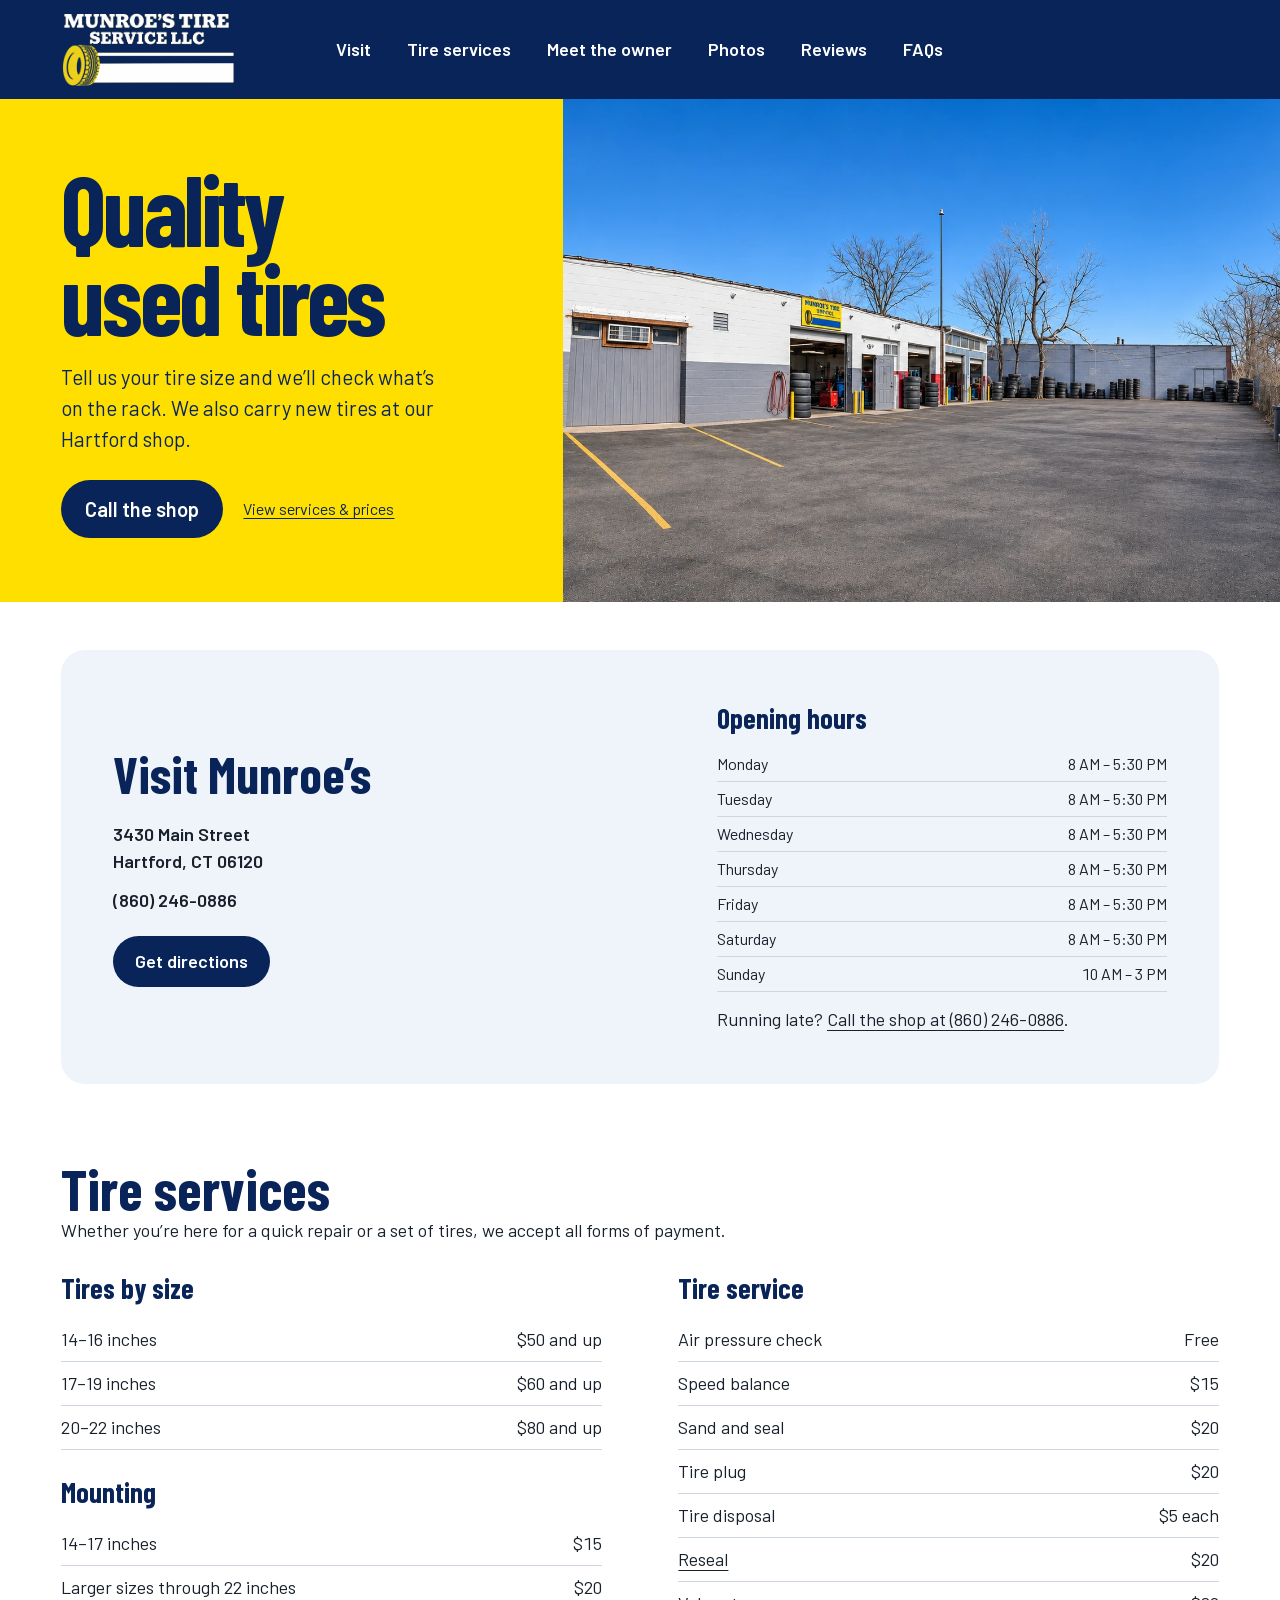
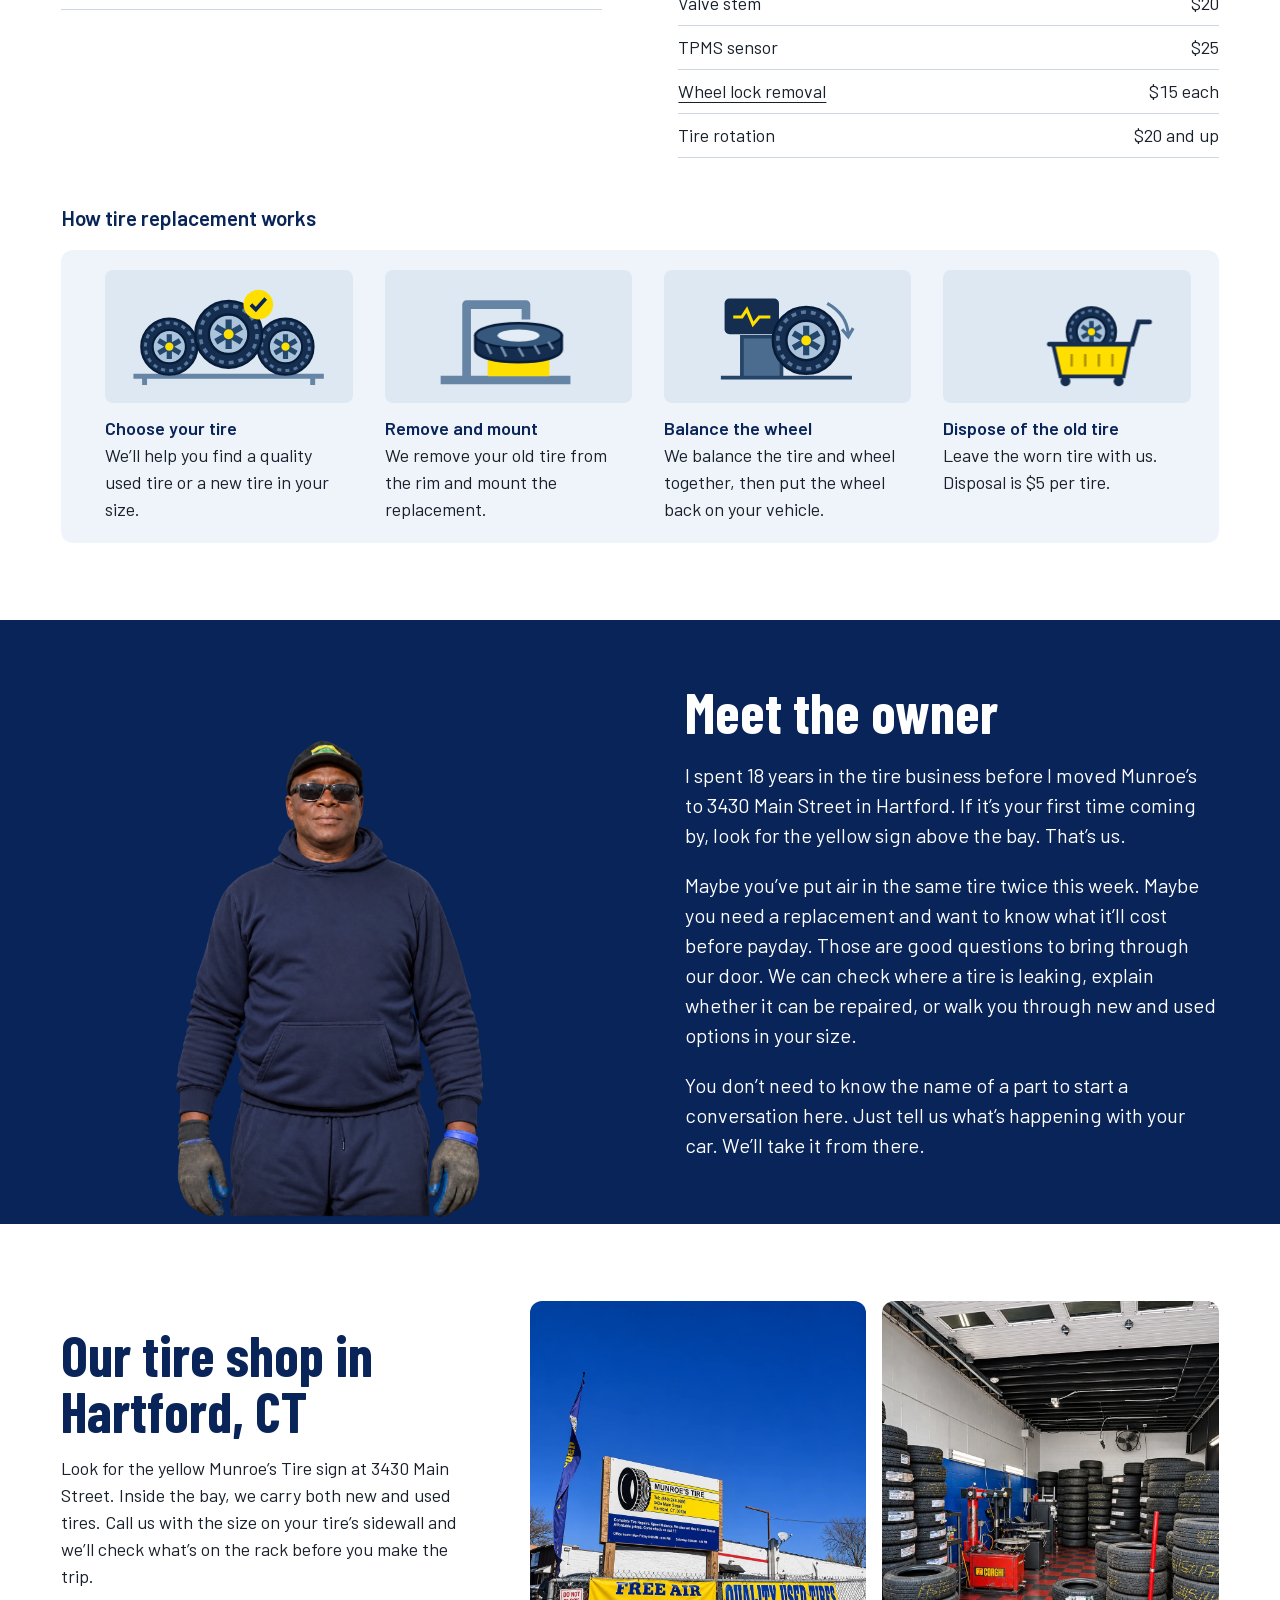
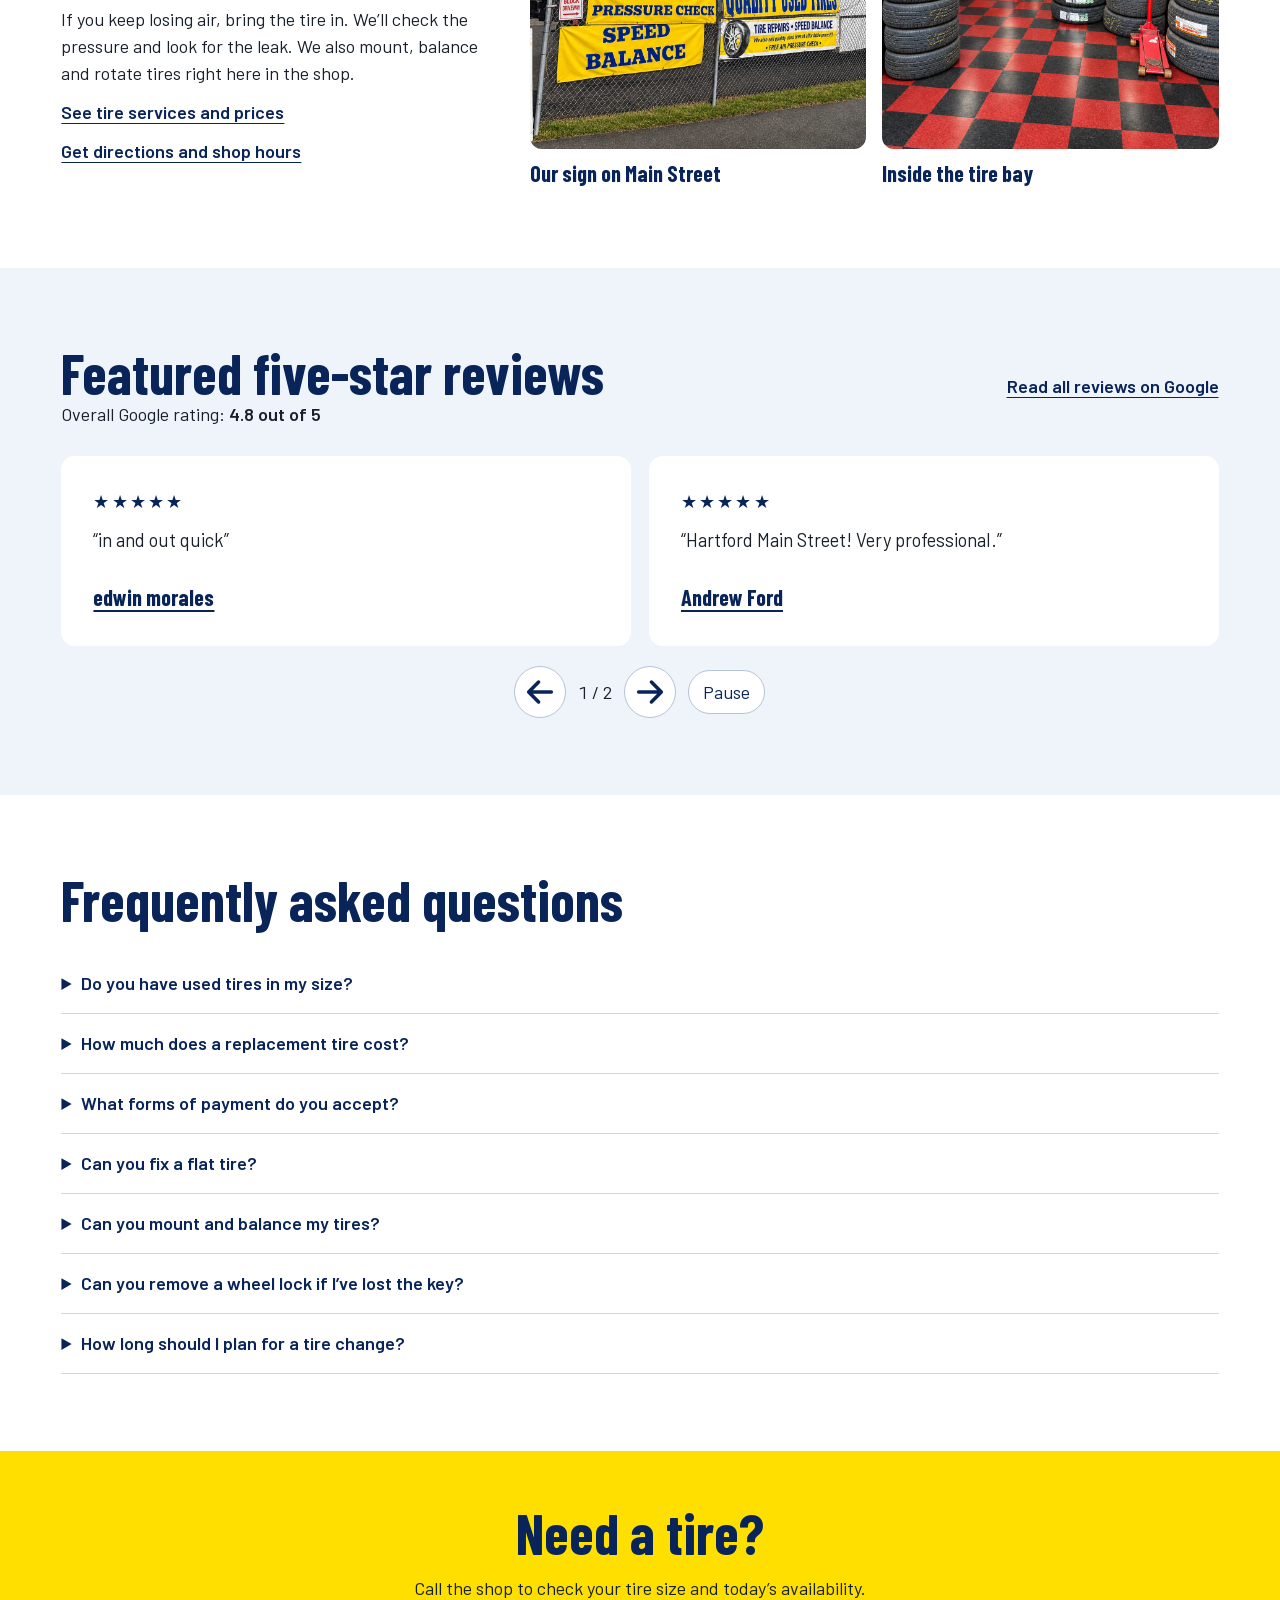
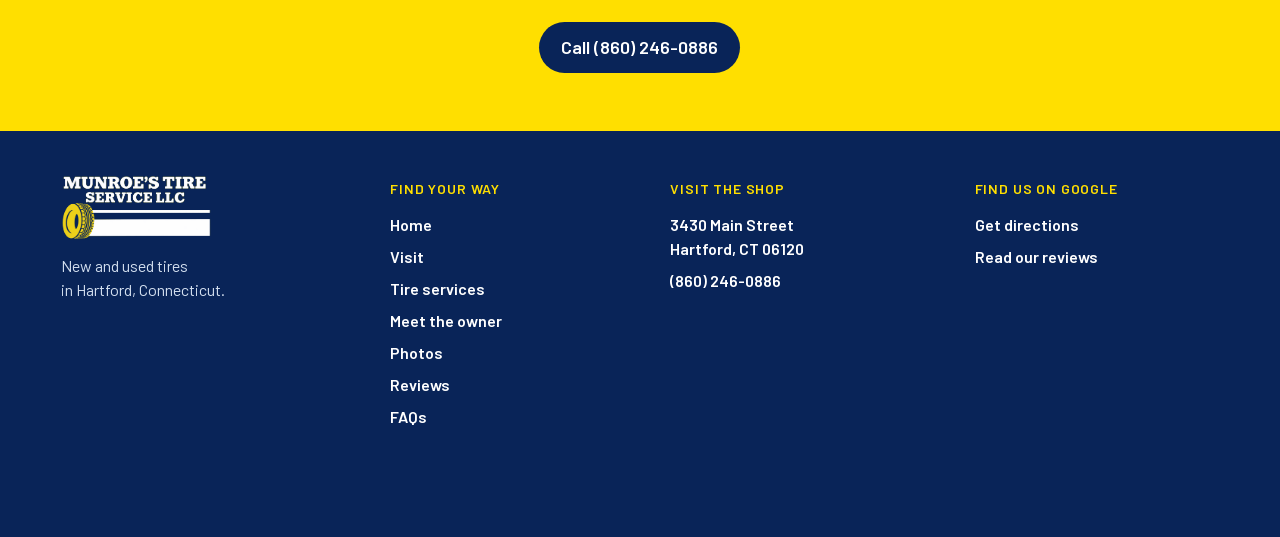
<file: index.html>
<!doctype html>
<html lang="en">
<head>
  <meta charset="utf-8">
  <meta name="viewport" content="width=device-width, initial-scale=1">
  <meta name="theme-color" content="#ffdf00">
  <title>New &amp; Used Tires in Hartford, CT | Munroe’s Tire Service</title>
  <meta name="description" content="New and used tires, tire repairs, mounting and balancing at 3430 Main Street in Hartford. Find Munroe’s shop hours, phone number and service prices.">
  <link rel="canonical" href="https://munroestireservices.com/">
  <link rel="icon" type="image/png" sizes="64x64" href="assets/tire-favicon.png">
  <script src="navigation.js" defer></script>
  <script src="scroll-effects.js?v=da0b850ee3" defer></script>
  <link rel="stylesheet" href="styles.css?v=41fe0f32e1">
  <script src="app.js?v=a1a272b4f3" defer></script>
</head><body id="top"><a class="skip" href="#main">Skip to content</a>
<header class="site-header">
  <div class="wrap bar">
    <a class="logo" href="#top" aria-label="Munroe’s Tire Service home">
      <svg viewBox="30 32 428 184" aria-hidden="true" focusable="false">
        <defs>
          <filter id="header-ink" color-interpolation-filters="sRGB">
            <feColorMatrix type="matrix" values="0 0 0 0 1   0 0 .3 0 .86   0 0 2 0 0   -1.1 0 0 0 1"/>
            <feComposite in2="SourceGraphic" operator="in"/>
          </filter>
        </defs>
        <image href="assets/munroes-logo-original.png" width="480" height="240" filter="url(#header-ink)"/>
      </svg>
    </a>
    <button class="menu-toggle" type="button" aria-label="Main menu" aria-controls="main-nav" aria-expanded="false" hidden>
      <svg viewBox="0 0 24 24" aria-hidden="true"><path d="M2 5h20M2 12h20M2 19h20"/></svg>
    </button>
    <nav id="main-nav" aria-label="Main navigation">
        <a href="#visit">Visit</a>
        <a href="#services">Tire services</a>
        <a href="#owner">Meet the owner</a>
        <a href="#photos">Photos</a>
        <a href="#reviews">Reviews</a>
        <a href="#faq">FAQs</a>
    </nav>
  </div>
</header>
<main id="main">
<section class="hero"><div class="hero-copy"><h1>Quality <br>used tires</h1><p>Tell us your tire size and we’ll check what’s on the rack. We also carry new tires at our Hartford shop.</p><div class="hero-actions">
  <a class="button" href="tel:+18602460886" aria-label="Call the shop at (860) 246-0886">Call the shop</a>
  <a class="hero-services" href="#services">View services &amp; prices</a>
</div></div><img class="building" fetchpriority="high" src="assets/photos/storefront.webp?v=3e00924c19" alt="Open service bays at Munroe’s Tire Service, 3430 Main Street in Hartford, Connecticut"></section>
<section class="wrap visit" id="visit"><div><h2>Visit Munroe’s</h2><address><a href="https://www.google.com/maps/dir/?api=1&amp;destination=3430+Main+Street+Hartford+CT+06120">3430 Main Street<br>Hartford, CT 06120</a><a href="tel:+18602460886">(860) 246-0886</a></address><a class="button" href="https://www.google.com/maps/dir/?api=1&amp;destination=3430+Main+Street+Hartford+CT+06120">Get directions</a></div><div><table><caption>Opening hours</caption><tbody><tr><th scope="row">Monday</th><td>8 AM – 5:30 PM</td></tr>
<tr><th scope="row">Tuesday</th><td>8 AM – 5:30 PM</td></tr>
<tr><th scope="row">Wednesday</th><td>8 AM – 5:30 PM</td></tr>
<tr><th scope="row">Thursday</th><td>8 AM – 5:30 PM</td></tr>
<tr><th scope="row">Friday</th><td>8 AM – 5:30 PM</td></tr>
<tr><th scope="row">Saturday</th><td>8 AM – 5:30 PM</td></tr>
<tr><th scope="row">Sunday</th><td>10 AM – 3 PM</td></tr></tbody></table><p class="hours-note">Running late? <a href="tel:+18602460886">Call the shop at (860) 246-0886</a>.</p></div></section>
<section id="services" class="wrap block"><h2>Tire services</h2>
  <p>Whether you’re here for a quick repair or a set of tires, we accept all forms of payment.</p>
  <div class="prices-grid"><div><table class="prices">
        <caption>Tires by size</caption>
        <tbody>
          <tr><th scope="row">14–16 inches</th><td>$50 and up</td></tr>
          <tr><th scope="row">17–19 inches</th><td>$60 and up</td></tr>
          <tr><th scope="row">20–22 inches</th><td>$80 and up</td></tr>
        </tbody>
      </table><table class="prices">
        <caption>Mounting</caption>
        <tbody>
          <tr><th scope="row">14–17 inches</th><td>$15</td></tr>
          <tr><th scope="row">Larger sizes through 22 inches</th><td>$20</td></tr>
        </tbody>
      </table></div><div><table class="prices">
        <caption>Tire service</caption>
        <tbody>
          <tr><th scope="row">Air pressure check</th><td>Free</td></tr>
          <tr><th scope="row">Speed balance</th><td>$15</td></tr>
          <tr><th scope="row">Sand and seal</th><td>$20</td></tr>
          <tr><th scope="row">Tire plug</th><td>$20</td></tr>
          <tr><th scope="row">Tire disposal</th><td>$5 each</td></tr>
          <tr><th scope="row"><a href="slow-tire-leak-repair.html">Reseal</a></th><td>$20</td></tr>
          <tr><th scope="row">Valve stem</th><td>$20</td></tr>
          <tr><th scope="row">TPMS sensor</th><td>$25</td></tr>
          <tr><th scope="row"><a href="#wheel-lock-removal">Wheel lock removal</a></th><td>$15 each</td></tr>
          <tr><th scope="row">Tire rotation</th><td>$20 and up</td></tr>
        </tbody>
      </table></div></div>
  <h3 id="replacement-process">How tire replacement works</h3>
  <div class="replacement-steps" role="list">
    <div role="listitem">
      <svg class="step-art" viewBox="0 0 200 108" aria-hidden="true" focusable="false">
        <defs>
          <g id="step-wheel">
            <circle r="27" fill="#152e50" stroke="#071c39" stroke-width="2"/>
            <circle r="23" fill="none" stroke="#58779b" stroke-width="2.8" stroke-dasharray="4 4"/>
            <circle r="16" fill="#abc4db" stroke="#071c39" stroke-width="2"/>
            <path d="M0-12V12M-10.4-6l20.8 12M-10.4 6l20.8-12" fill="none" stroke="#24476e" stroke-width="5"/>
            <circle r="4" fill="#ffdf00"/>
          </g>
        </defs>
        <path d="M23 86h154m-145 0v7m136-7v7" fill="none" stroke="#6685a5" stroke-width="4"/>
        <use href="#step-wheel" transform="translate(52 62) scale(.84)"/>
        <use href="#step-wheel" transform="translate(146 62) scale(.84)"/>
        <g class="pick-tire"><use href="#step-wheel" transform="translate(100 52)"/></g>
        <g transform="translate(124 28)"><circle r="12" fill="#ffdf00"/><path d="m-6 0 4 4 8-9" fill="none" stroke="#092458" stroke-width="3"/></g>
      </svg>
      <strong>Choose your tire</strong>We’ll help you find a quality used tire or a new tire in your size.</div>
    <div role="listitem">
      <svg class="step-art" viewBox="0 0 200 108" aria-hidden="true" focusable="false">
        <path d="M45 89h105M66 86V28h48v12" fill="none" stroke="#6685a5" stroke-width="7" stroke-linejoin="round"/>
        <path d="M83 86V71h50v15" fill="#ffdf00"/>
        <ellipse cx="108" cy="68" rx="28" ry="6" fill="#b9cfe3" stroke="#24476e" stroke-width="2"/>
        <g class="mount-tire">
          <path d="M73 48q35-13 70 0v11c0 14-70 14-70 0z" fill="#152e50" stroke="#071c39" stroke-width="2"/>
          <ellipse cx="108" cy="48" rx="35" ry="10" fill="#36587c" stroke="#071c39" stroke-width="2"/>
          <ellipse cx="108" cy="48" rx="17" ry="5" fill="#e4edf6"/>
          <path d="m82 55 4 8m8-6 4 8m10-7 4 7m9-9 4 7m7-10 4 6" stroke="#7691ab" stroke-width="2"/>
        </g>
      </svg>
      <strong>Remove and mount</strong>We remove your old tire from the rim and mount the replacement.</div>
    <div role="listitem">
      <svg class="step-art" viewBox="0 0 200 108" aria-hidden="true" focusable="false">
        <path d="M46 87h106M63 86V54h32v32" fill="#4c6c8f" stroke="#254568" stroke-width="3"/>
        <rect x="49" y="23" width="44" height="29" rx="4" fill="#152e50"/>
        <path d="M56 38h7l4-6 5 12 5-6h9" fill="none" stroke="#ffdf00" stroke-width="2.5"/>
        <g transform="translate(115 57)"><g class="spin-wheel"><use href="#step-wheel"/></g></g>
        <path d="M132 27q16 9 17 25m-5-4 5 6 4-7" fill="none" stroke="#577a9d" stroke-width="2.5"/>
      </svg>
      <strong>Balance the wheel</strong>We balance the tire and wheel together, then put the wheel back on your vehicle.</div>
    <div role="listitem">
      <svg class="step-art" viewBox="0 0 200 108" aria-hidden="true" focusable="false">
        <g class="dispose-tire"><use href="#step-wheel" transform="translate(78 53) scale(.74)"/></g>
        <path d="M89 60h62l-5 26H95z" fill="#ffdf00" stroke="#152e50" stroke-width="3"/>
        <path d="M86 60h67l5-18h9" fill="none" stroke="#152e50" stroke-width="4" stroke-linecap="round"/>
        <path d="M104 68v10m11-10v10m11-10v10m11-10v10" stroke="#ad9205" stroke-width="2"/>
        <g fill="#152e50"><circle cx="99" cy="90" r="4"/><circle cx="142" cy="90" r="4"/></g>
      </svg>
      <strong>Dispose of the old tire</strong>Leave the worn tire with us. Disposal is $5 per tire.</div>
  </div>
</section>
<section id="owner" class="owner" aria-labelledby="owner-title">
  <div class="wrap owner-inner">
    <img loading="lazy" src="assets/photos/owner-portrait.webp?v=7693806bbb" alt="The owner of Munroe’s Tire Service wearing a cap, sunglasses and work gloves">
    <div class="owner-story">
      <h2 id="owner-title">Meet the owner</h2>
      <p>I spent 18 years in the tire business before I moved Munroe’s to 3430 Main Street in Hartford. If it’s your first time coming by, look for the yellow sign above the bay. That’s us.</p>
      <p>Maybe you’ve put air in the same tire twice this week. Maybe you need a replacement and want to know what it’ll cost before payday. Those are good questions to bring through our door. We can check where a tire is leaking, explain whether it can be repaired, or walk you through new and used options in your size.</p>
      <p>You don’t need to know the name of a part to start a conversation here. Just tell us what’s happening with your car. We’ll take it from there.</p>
    </div>
  </div>
</section>
<section id="photos" class="wrap block shop-visit" aria-labelledby="shop-visit-title">
  <div class="shop-intro">
    <h2 id="shop-visit-title">Our tire shop in Hartford, CT</h2>
    <p>Look for the yellow Munroe’s Tire sign at 3430 Main Street. Inside the bay, we carry both new and used tires. Call us with the size on your tire’s sidewall and we’ll check what’s on the rack before you make the trip.</p>
    <p>If you keep losing air, bring the tire in. We’ll check the pressure and look for the leak. We also mount, balance and rotate tires right here in the shop.</p>
    <a href="#services">See tire services and prices</a>
    <a href="#visit">Get directions and shop hours</a>
  </div>
  <div class="gallery">
    <figure>
      <a href="assets/photos/roadside-sign.webp?v=6587c96173" aria-label="View the full-size Main Street sign"><img loading="lazy" src="assets/photos/roadside-sign.webp?v=6587c96173" width="1086" height="1448" alt="Munroe’s roadside sign above yellow banners for used tires and free air pressure checks"></a>
      <figcaption>Our sign on Main Street</figcaption>
    </figure>
    <figure>
      <img loading="lazy" src="assets/photos/service-bay.webp?v=438674b47d" width="1086" height="1448" alt="Tire stacks, a mounting machine and a red floor jack inside Munroe’s service bay">
      <figcaption>Inside the tire bay</figcaption>
    </figure>
  </div>
</section>
<section class="reviews" id="reviews" aria-labelledby="reviews-title">
  <div class="wrap block">
    <div class="reviews-heading">
      <div>
        <h2 id="reviews-title">Featured five-star reviews</h2>
        <p>Overall Google rating: <strong>4.8 out of 5</strong></p>
      </div>
      <a href="https://www.google.com/maps/place/Munroe%27s+Tire+%26+Automotive+Services/data=!4m8!3m7!1s0x89e655e839b91cf5:0x6448f5f448b3dc6!8m2!3d41.7981686!4d-72.6622051!9m1!1b1!16s%2Fg%2F11f7n4s5zx">Read all reviews on Google</a>
    </div>
    <div class="review-pair">
      <figure class="review-card">
        <span class="review-stars" role="img" aria-label="5 out of 5 stars">★★★★★</span>
        <blockquote>“in and out quick”</blockquote>
        <figcaption><a href="https://maps.app.goo.gl/TvkeM7FaANcStVN56" aria-label="Read edwin morales’s review on Google">edwin morales</a></figcaption>
      </figure>
      <figure class="review-card">
        <span class="review-stars" role="img" aria-label="5 out of 5 stars">★★★★★</span>
        <blockquote>“Hartford Main Street! Very professional.”</blockquote>
        <figcaption><a href="https://maps.app.goo.gl/TfURrHdAK39JLzJx7" aria-label="Read Andrew Ford’s review on Google">Andrew Ford</a></figcaption>
      </figure>
      <figure class="review-card">
        <span class="review-stars" role="img" aria-label="5 out of 5 stars">★★★★★</span>
        <blockquote>“I Will Come Here For Tires Anytime!”</blockquote>
        <figcaption><a href="https://maps.app.goo.gl/CuKVcpx6AjmTj94G8" aria-label="Read Tommy Smilez’s review on Google">Tommy Smilez</a></figcaption>
      </figure>
      <figure class="review-card">
        <span class="review-stars" role="img" aria-label="5 out of 5 stars">★★★★★</span>
        <blockquote>“the right tires at a good price.”</blockquote>
        <figcaption><a href="https://maps.app.goo.gl/h72yzoQDojMRec5s8" aria-label="Read HotPink860’s review on Google">HotPink860</a></figcaption>
      </figure>
    </div>
    <div class="review-controls" hidden>
      <button type="button" data-step="-1" aria-label="Previous pair"><svg viewBox="0 0 24 24" aria-hidden="true" focusable="false"><path d="M20 12H4m7-7-7 7 7 7"/></svg></button>
      <output aria-label="Review pair" aria-live="off"></output>
      <button type="button" data-step="1" aria-label="Next pair"><svg viewBox="0 0 24 24" aria-hidden="true" focusable="false"><path d="M4 12h16m-7-7 7 7-7 7"/></svg></button>
      <button type="button" data-toggle>Pause</button>
    </div>
  </div>
</section>
<section class="wrap block faq" id="faq" aria-labelledby="faq-title">
  <h2 id="faq-title">Frequently asked questions</h2>
  <details>
    <summary>Do you have used tires in my size?</summary>
    <p>We carry new and used tires. <a href="tel:+18602460886">Call us at (860) 246-0886</a> with the size printed on the side of your tire, like 205/55R16, and we’ll check what we have.</p>
  </details>
  <details>
    <summary>How much does a replacement tire cost?</summary>
    <p>Our tires start at $50 for 14–16-inch wheels, $60 for 17–19-inch wheels and $80 for 20–22-inch wheels. Give us your tire size and we’ll quote you a price with installation.</p>
  </details>
  <details>
    <summary>What forms of payment do you accept?</summary>
    <p>We accept all forms of payment at the shop.</p>
  </details>
  <details>
    <summary>Can you fix a flat tire?</summary>
    <p>Yes. We’ll check where your tire is leaking and let you know if we can repair it. If it needs a plug, we charge $20. <a href="slow-tire-leak-repair.html">See how we check a tire that keeps losing air</a>.</p>
  </details>
  <details>
    <summary>Can you mount and balance my tires?</summary>
    <p>Yes. We charge $15 to mount a tire on a 14–17-inch wheel and $20 for larger wheels up to 22 inches. We also offer <a href="#services">speed balancing</a> for $15. Disposal is a separate $5 per tire.</p>
  </details>
  <details>
    <summary id="wheel-lock-removal">Can you remove a wheel lock if I’ve lost the key?</summary>
    <p>We offer wheel lock removal for $15 per lock. <a href="tel:+18602460886">Call us at (860) 246-0886</a> if you’d like to ask about your wheels before you come in.</p>
  </details>
  <details>
    <summary>How long should I plan for a tire change?</summary>
    <p>It depends on how many tires you need changed and how busy we are. Give us a call before you head over and we’ll tell you what kind of wait to expect.</p>
  </details>
</section>
<section class="cta"><div class="wrap"><h2>Need a tire?</h2><p>Call the shop to check your tire size and today’s availability.</p><a class="button" href="tel:+18602460886">Call (860) 246-0886</a></div></section>
</main><footer class="site-footer">
  <div class="wrap foot">
    <div class="footer-grid">
      <div class="footer-brand">
        <a class="logo" href="#top" aria-label="Munroe’s Tire Service home">
          <svg viewBox="30 32 428 184" aria-hidden="true" focusable="false"><image href="assets/munroes-logo-original.png" width="480" height="240" filter="url(#header-ink)"/></svg>
        </a>
        <p>New and used tires<br>in Hartford, Connecticut.</p>
      </div>
      <nav class="footer-column" aria-label="Footer navigation">
        <h2>Find your way</h2>
        <a href="#top">Home</a>
        <a href="#visit">Visit</a>
        <a href="#services">Tire services</a>
        <a href="#owner">Meet the owner</a>
        <a href="#photos">Photos</a>
        <a href="#reviews">Reviews</a>
        <a href="#faq">FAQs</a>
      </nav>
      <div class="footer-column">
        <h2>Visit the shop</h2>
        <address><a href="https://www.google.com/maps/dir/?api=1&amp;destination=3430+Main+Street+Hartford+CT+06120">3430 Main Street<br>Hartford, CT 06120</a><a href="tel:+18602460886">(860) 246-0886</a></address>
      </div>
      <div class="footer-column">
        <h2>Find us on Google</h2>
        <a href="https://www.google.com/maps/dir/?api=1&amp;destination=3430+Main+Street+Hartford+CT+06120">Get directions</a>
        <a href="https://www.google.com/maps/place/Munroe%27s+Tire+%26+Automotive+Services/data=!4m8!3m7!1s0x89e655e839b91cf5:0x6448f5f448b3dc6!8m2!3d41.7981686!4d-72.6622051!9m1!1b1!16s%2Fg%2F11f7n4s5zx">Read our reviews</a>
      </div>
    </div>
    <div class="footer-credit">
      <p>© 2026 Munroe’s Tire Service LLC</p>
      <p>Powered by <a href="https://reimagebs.com/">Reimage Business Solutions</a></p>
      <nav class="legal-links" aria-label="Website policies">
        <a href="terms.html">Terms of use</a>
        <a href="privacy.html">Privacy policy</a>
        <a href="ftc-disclosure.html">FTC disclosure</a>
        <a href="accessibility.html">Accessibility</a>
      </nav>
    </div>
  </div>
</footer><a class="float-call" href="tel:+18602460886" aria-label="Call Munroe’s Tire Service at (860) 246-0886"><svg aria-hidden="true" viewBox="0 0 24 24" fill="currentColor"><path d="M6.62 10.79a15.1 15.1 0 0 0 6.59 6.59l2.2-2.2a1 1 0 0 1 1.02-.24c1.12.37 2.33.57 3.57.57a1 1 0 0 1 1 1V20a1 1 0 0 1-1 1C10.61 21 3 13.39 3 4a1 1 0 0 1 1-1h3.5a1 1 0 0 1 1 1c0 1.25.2 2.45.57 3.57a1 1 0 0 1-.25 1.02z"/></svg></a></body></html>
</file>
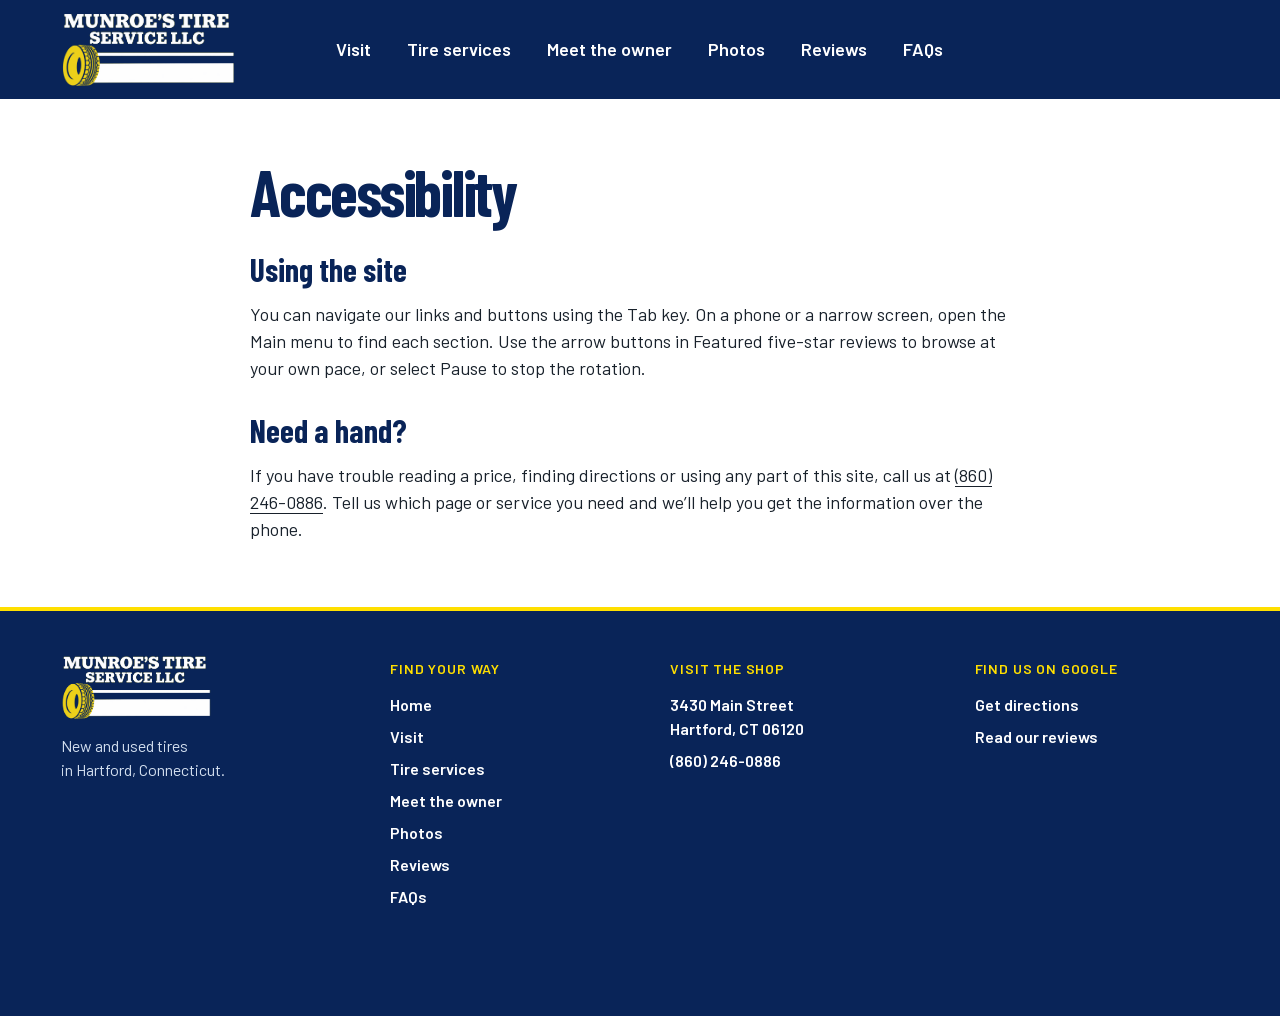
<file: accessibility.html>
<!doctype html>
<html lang="en">
<head>
  <meta charset="utf-8">
  <meta name="viewport" content="width=device-width, initial-scale=1">
  <meta name="theme-color" content="#ffdf00">
  <title>Accessibility | Munroe’s Tire Service LLC</title>
  <meta name="description" content="Accessibility features and ways to get help using the Munroe’s Tire Service website.">
  <link rel="canonical" href="https://munroestireservices.com/accessibility.html">
  <link rel="icon" type="image/png" sizes="64x64" href="assets/tire-favicon.png">
  <script src="navigation.js" defer></script>
  <script src="scroll-effects.js?v=da0b850ee3" defer></script>
  <link rel="stylesheet" href="styles.css?v=41fe0f32e1">
</head><body><header class="site-header">
  <div class="wrap bar">
    <a class="logo" href="index.html" aria-label="Munroe’s Tire Service home">
      <svg viewBox="30 32 428 184" aria-hidden="true" focusable="false">
        <defs>
          <filter id="header-ink" color-interpolation-filters="sRGB">
            <feColorMatrix type="matrix" values="0 0 0 0 1   0 0 .3 0 .86   0 0 2 0 0   -1.1 0 0 0 1"/>
            <feComposite in2="SourceGraphic" operator="in"/>
          </filter>
        </defs>
        <image href="assets/munroes-logo-original.png" width="480" height="240" filter="url(#header-ink)"/>
      </svg>
    </a>
    <button class="menu-toggle" type="button" aria-label="Main menu" aria-controls="main-nav" aria-expanded="false" hidden>
      <svg viewBox="0 0 24 24" aria-hidden="true"><path d="M2 5h20M2 12h20M2 19h20"/></svg>
    </button>
    <nav id="main-nav" aria-label="Main navigation">
        <a href="index.html#visit">Visit</a>
        <a href="index.html#services">Tire services</a>
        <a href="index.html#owner">Meet the owner</a>
        <a href="index.html#photos">Photos</a>
        <a href="index.html#reviews">Reviews</a>
        <a href="index.html#faq">FAQs</a>
    </nav>
  </div>
</header><main class="wrap policy"><h1>Accessibility</h1>
    <h2>Using the site</h2>
    <p>You can navigate our links and buttons using the Tab key. On a phone or a narrow screen, open the Main menu to find each section. Use the arrow buttons in Featured five-star reviews to browse at your own pace, or select Pause to stop the rotation.</p>
    <h2>Need a hand?</h2>
    <p>If you have trouble reading a price, finding directions or using any part of this site, call us at <a href="tel:+18602460886">(860) 246-0886</a>. Tell us which page or service you need and we’ll help you get the information over the phone.</p>
</main><footer class="site-footer">
  <div class="wrap foot">
    <div class="footer-grid">
      <div class="footer-brand">
        <a class="logo" href="index.html" aria-label="Munroe’s Tire Service home">
          <svg viewBox="30 32 428 184" aria-hidden="true" focusable="false"><image href="assets/munroes-logo-original.png" width="480" height="240" filter="url(#header-ink)"/></svg>
        </a>
        <p>New and used tires<br>in Hartford, Connecticut.</p>
      </div>
      <nav class="footer-column" aria-label="Footer navigation">
        <h2>Find your way</h2>
        <a href="index.html">Home</a>
        <a href="index.html#visit">Visit</a>
        <a href="index.html#services">Tire services</a>
        <a href="index.html#owner">Meet the owner</a>
        <a href="index.html#photos">Photos</a>
        <a href="index.html#reviews">Reviews</a>
        <a href="index.html#faq">FAQs</a>
      </nav>
      <div class="footer-column">
        <h2>Visit the shop</h2>
        <address><a href="https://www.google.com/maps/dir/?api=1&amp;destination=3430+Main+Street+Hartford+CT+06120">3430 Main Street<br>Hartford, CT 06120</a><a href="tel:+18602460886">(860) 246-0886</a></address>
      </div>
      <div class="footer-column">
        <h2>Find us on Google</h2>
        <a href="https://www.google.com/maps/dir/?api=1&amp;destination=3430+Main+Street+Hartford+CT+06120">Get directions</a>
        <a href="https://www.google.com/maps/place/Munroe%27s+Tire+%26+Automotive+Services/data=!4m8!3m7!1s0x89e655e839b91cf5:0x6448f5f448b3dc6!8m2!3d41.7981686!4d-72.6622051!9m1!1b1!16s%2Fg%2F11f7n4s5zx">Read our reviews</a>
      </div>
    </div>
    <div class="footer-credit">
      <p>© 2026 Munroe’s Tire Service LLC</p>
      <p>Powered by <a href="https://reimagebs.com/">Reimage Business Solutions</a></p>
      <nav class="legal-links" aria-label="Website policies">
        <a href="terms.html">Terms of use</a>
        <a href="privacy.html">Privacy policy</a>
        <a href="ftc-disclosure.html">FTC disclosure</a>
        <a href="accessibility.html">Accessibility</a>
      </nav>
    </div>
  </div>
</footer></body></html>
</file>
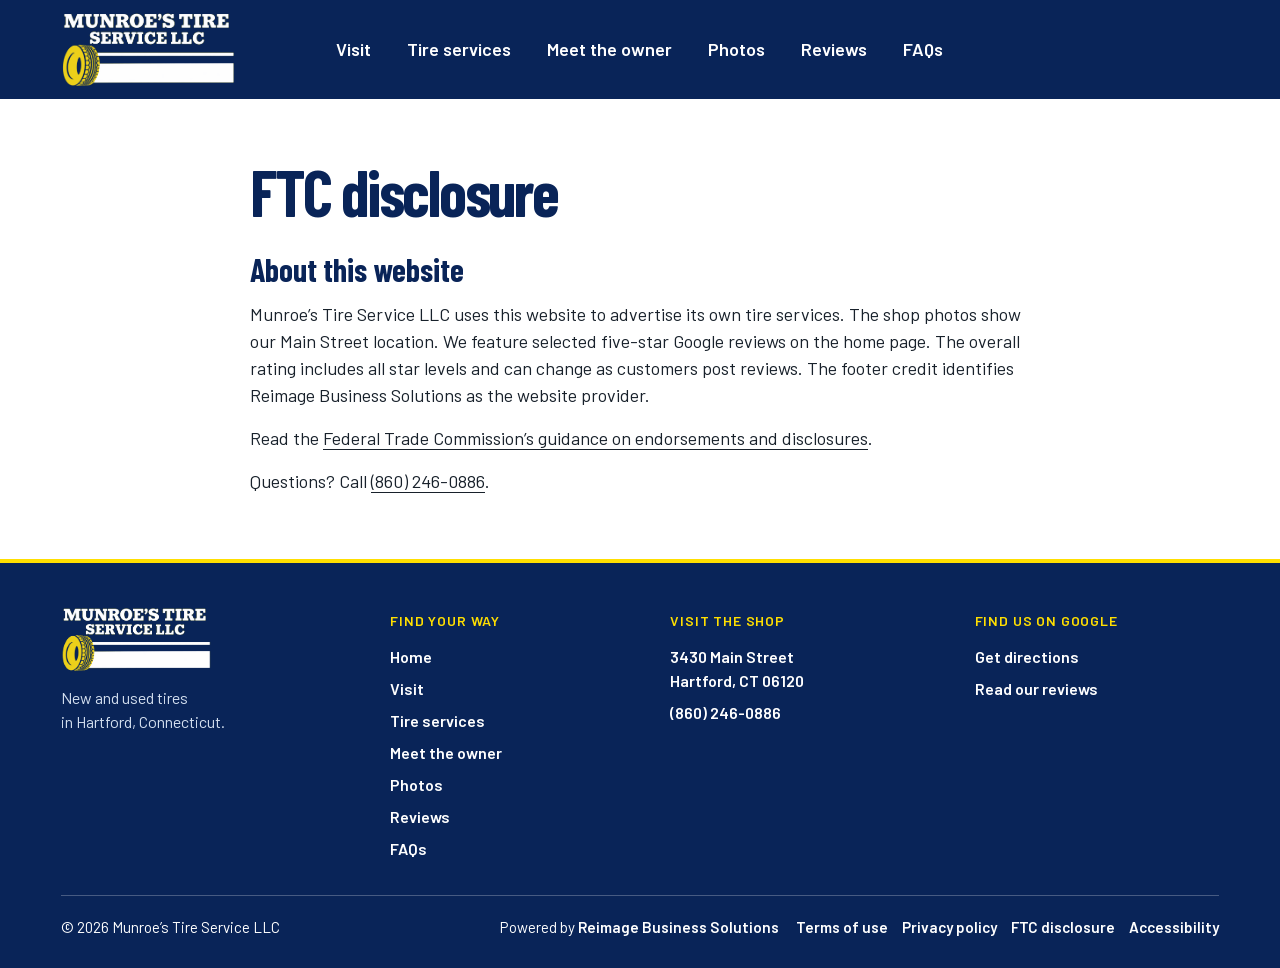
<file: ftc-disclosure.html>
<!doctype html>
<html lang="en">
<head>
  <meta charset="utf-8">
  <meta name="viewport" content="width=device-width, initial-scale=1">
  <meta name="theme-color" content="#ffdf00">
  <title>FTC disclosure | Munroe’s Tire Service LLC</title>
  <meta name="description" content="How Munroe’s Tire Service presents its services, selected customer reviews and website provider.">
  <link rel="canonical" href="https://munroestireservices.com/ftc-disclosure.html">
  <link rel="icon" type="image/png" sizes="64x64" href="assets/tire-favicon.png">
  <script src="navigation.js" defer></script>
  <script src="scroll-effects.js?v=da0b850ee3" defer></script>
  <link rel="stylesheet" href="styles.css?v=41fe0f32e1">
</head><body><header class="site-header">
  <div class="wrap bar">
    <a class="logo" href="index.html" aria-label="Munroe’s Tire Service home">
      <svg viewBox="30 32 428 184" aria-hidden="true" focusable="false">
        <defs>
          <filter id="header-ink" color-interpolation-filters="sRGB">
            <feColorMatrix type="matrix" values="0 0 0 0 1   0 0 .3 0 .86   0 0 2 0 0   -1.1 0 0 0 1"/>
            <feComposite in2="SourceGraphic" operator="in"/>
          </filter>
        </defs>
        <image href="assets/munroes-logo-original.png" width="480" height="240" filter="url(#header-ink)"/>
      </svg>
    </a>
    <button class="menu-toggle" type="button" aria-label="Main menu" aria-controls="main-nav" aria-expanded="false" hidden>
      <svg viewBox="0 0 24 24" aria-hidden="true"><path d="M2 5h20M2 12h20M2 19h20"/></svg>
    </button>
    <nav id="main-nav" aria-label="Main navigation">
        <a href="index.html#visit">Visit</a>
        <a href="index.html#services">Tire services</a>
        <a href="index.html#owner">Meet the owner</a>
        <a href="index.html#photos">Photos</a>
        <a href="index.html#reviews">Reviews</a>
        <a href="index.html#faq">FAQs</a>
    </nav>
  </div>
</header><main class="wrap policy"><h1>FTC disclosure</h1><h2>About this website</h2><p>Munroe’s Tire Service LLC uses this website to advertise its own tire services. The shop photos show our Main Street location. We feature selected five-star Google reviews on the home page. The overall rating includes all star levels and can change as customers post reviews. The footer credit identifies Reimage Business Solutions as the website provider.</p><p>Read the <a href="https://www.ftc.gov/business-guidance/resources/ftcs-endorsement-guides-what-people-are-asking">Federal Trade Commission’s guidance on endorsements and disclosures</a>.</p><p>Questions? Call <a href="tel:+18602460886">(860) 246-0886</a>.</p></main><footer class="site-footer">
  <div class="wrap foot">
    <div class="footer-grid">
      <div class="footer-brand">
        <a class="logo" href="index.html" aria-label="Munroe’s Tire Service home">
          <svg viewBox="30 32 428 184" aria-hidden="true" focusable="false"><image href="assets/munroes-logo-original.png" width="480" height="240" filter="url(#header-ink)"/></svg>
        </a>
        <p>New and used tires<br>in Hartford, Connecticut.</p>
      </div>
      <nav class="footer-column" aria-label="Footer navigation">
        <h2>Find your way</h2>
        <a href="index.html">Home</a>
        <a href="index.html#visit">Visit</a>
        <a href="index.html#services">Tire services</a>
        <a href="index.html#owner">Meet the owner</a>
        <a href="index.html#photos">Photos</a>
        <a href="index.html#reviews">Reviews</a>
        <a href="index.html#faq">FAQs</a>
      </nav>
      <div class="footer-column">
        <h2>Visit the shop</h2>
        <address><a href="https://www.google.com/maps/dir/?api=1&amp;destination=3430+Main+Street+Hartford+CT+06120">3430 Main Street<br>Hartford, CT 06120</a><a href="tel:+18602460886">(860) 246-0886</a></address>
      </div>
      <div class="footer-column">
        <h2>Find us on Google</h2>
        <a href="https://www.google.com/maps/dir/?api=1&amp;destination=3430+Main+Street+Hartford+CT+06120">Get directions</a>
        <a href="https://www.google.com/maps/place/Munroe%27s+Tire+%26+Automotive+Services/data=!4m8!3m7!1s0x89e655e839b91cf5:0x6448f5f448b3dc6!8m2!3d41.7981686!4d-72.6622051!9m1!1b1!16s%2Fg%2F11f7n4s5zx">Read our reviews</a>
      </div>
    </div>
    <div class="footer-credit">
      <p>© 2026 Munroe’s Tire Service LLC</p>
      <p>Powered by <a href="https://reimagebs.com/">Reimage Business Solutions</a></p>
      <nav class="legal-links" aria-label="Website policies">
        <a href="terms.html">Terms of use</a>
        <a href="privacy.html">Privacy policy</a>
        <a href="ftc-disclosure.html">FTC disclosure</a>
        <a href="accessibility.html">Accessibility</a>
      </nav>
    </div>
  </div>
</footer></body></html>
</file>
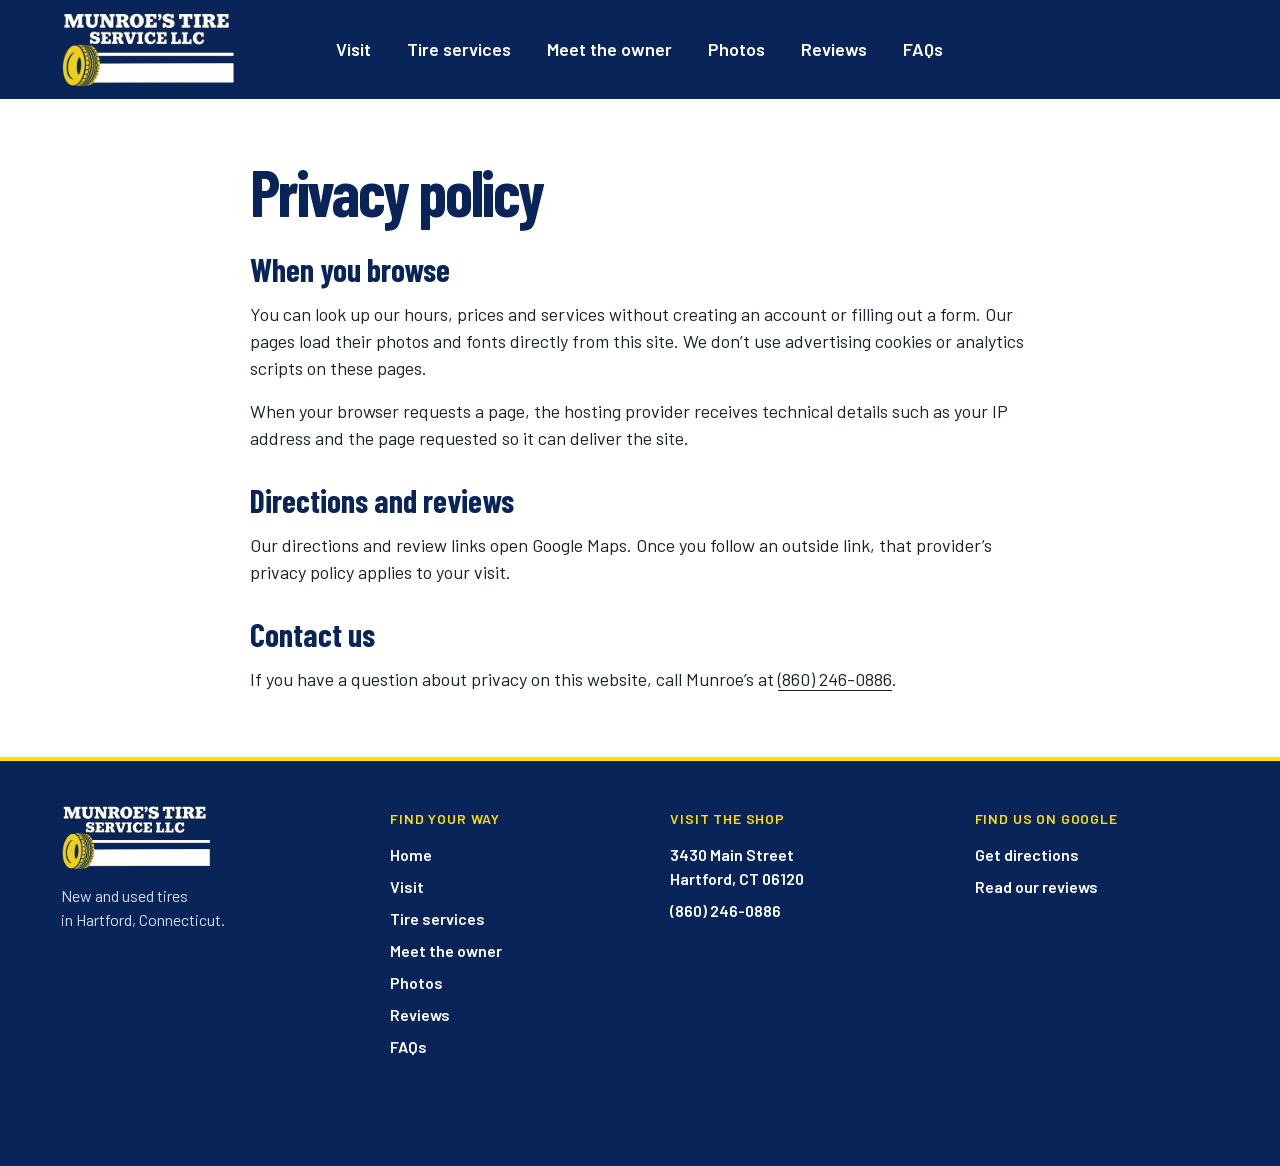
<file: privacy.html>
<!doctype html>
<html lang="en">
<head>
  <meta charset="utf-8">
  <meta name="viewport" content="width=device-width, initial-scale=1">
  <meta name="theme-color" content="#ffdf00">
  <title>Privacy policy | Munroe’s Tire Service LLC</title>
  <meta name="description" content="How information is handled when you visit the Munroe’s Tire Service website.">
  <link rel="canonical" href="https://munroestireservices.com/privacy.html">
  <link rel="icon" type="image/png" sizes="64x64" href="assets/tire-favicon.png">
  <script src="navigation.js" defer></script>
  <script src="scroll-effects.js?v=da0b850ee3" defer></script>
  <link rel="stylesheet" href="styles.css?v=41fe0f32e1">
</head><body><header class="site-header">
  <div class="wrap bar">
    <a class="logo" href="index.html" aria-label="Munroe’s Tire Service home">
      <svg viewBox="30 32 428 184" aria-hidden="true" focusable="false">
        <defs>
          <filter id="header-ink" color-interpolation-filters="sRGB">
            <feColorMatrix type="matrix" values="0 0 0 0 1   0 0 .3 0 .86   0 0 2 0 0   -1.1 0 0 0 1"/>
            <feComposite in2="SourceGraphic" operator="in"/>
          </filter>
        </defs>
        <image href="assets/munroes-logo-original.png" width="480" height="240" filter="url(#header-ink)"/>
      </svg>
    </a>
    <button class="menu-toggle" type="button" aria-label="Main menu" aria-controls="main-nav" aria-expanded="false" hidden>
      <svg viewBox="0 0 24 24" aria-hidden="true"><path d="M2 5h20M2 12h20M2 19h20"/></svg>
    </button>
    <nav id="main-nav" aria-label="Main navigation">
        <a href="index.html#visit">Visit</a>
        <a href="index.html#services">Tire services</a>
        <a href="index.html#owner">Meet the owner</a>
        <a href="index.html#photos">Photos</a>
        <a href="index.html#reviews">Reviews</a>
        <a href="index.html#faq">FAQs</a>
    </nav>
  </div>
</header><main class="wrap policy"><h1>Privacy policy</h1>
    <h2>When you browse</h2>
    <p>You can look up our hours, prices and services without creating an account or filling out a form. Our pages load their photos and fonts directly from this site. We don’t use advertising cookies or analytics scripts on these pages.</p>
    <p>When your browser requests a page, the hosting provider receives technical details such as your IP address and the page requested so it can deliver the site.</p>
    <h2>Directions and reviews</h2>
    <p>Our directions and review links open Google Maps. Once you follow an outside link, that provider’s privacy policy applies to your visit.</p>
    <h2>Contact us</h2>
    <p>If you have a question about privacy on this website, call Munroe’s at <a href="tel:+18602460886">(860) 246-0886</a>.</p>
</main><footer class="site-footer">
  <div class="wrap foot">
    <div class="footer-grid">
      <div class="footer-brand">
        <a class="logo" href="index.html" aria-label="Munroe’s Tire Service home">
          <svg viewBox="30 32 428 184" aria-hidden="true" focusable="false"><image href="assets/munroes-logo-original.png" width="480" height="240" filter="url(#header-ink)"/></svg>
        </a>
        <p>New and used tires<br>in Hartford, Connecticut.</p>
      </div>
      <nav class="footer-column" aria-label="Footer navigation">
        <h2>Find your way</h2>
        <a href="index.html">Home</a>
        <a href="index.html#visit">Visit</a>
        <a href="index.html#services">Tire services</a>
        <a href="index.html#owner">Meet the owner</a>
        <a href="index.html#photos">Photos</a>
        <a href="index.html#reviews">Reviews</a>
        <a href="index.html#faq">FAQs</a>
      </nav>
      <div class="footer-column">
        <h2>Visit the shop</h2>
        <address><a href="https://www.google.com/maps/dir/?api=1&amp;destination=3430+Main+Street+Hartford+CT+06120">3430 Main Street<br>Hartford, CT 06120</a><a href="tel:+18602460886">(860) 246-0886</a></address>
      </div>
      <div class="footer-column">
        <h2>Find us on Google</h2>
        <a href="https://www.google.com/maps/dir/?api=1&amp;destination=3430+Main+Street+Hartford+CT+06120">Get directions</a>
        <a href="https://www.google.com/maps/place/Munroe%27s+Tire+%26+Automotive+Services/data=!4m8!3m7!1s0x89e655e839b91cf5:0x6448f5f448b3dc6!8m2!3d41.7981686!4d-72.6622051!9m1!1b1!16s%2Fg%2F11f7n4s5zx">Read our reviews</a>
      </div>
    </div>
    <div class="footer-credit">
      <p>© 2026 Munroe’s Tire Service LLC</p>
      <p>Powered by <a href="https://reimagebs.com/">Reimage Business Solutions</a></p>
      <nav class="legal-links" aria-label="Website policies">
        <a href="terms.html">Terms of use</a>
        <a href="privacy.html">Privacy policy</a>
        <a href="ftc-disclosure.html">FTC disclosure</a>
        <a href="accessibility.html">Accessibility</a>
      </nav>
    </div>
  </div>
</footer></body></html>
</file>
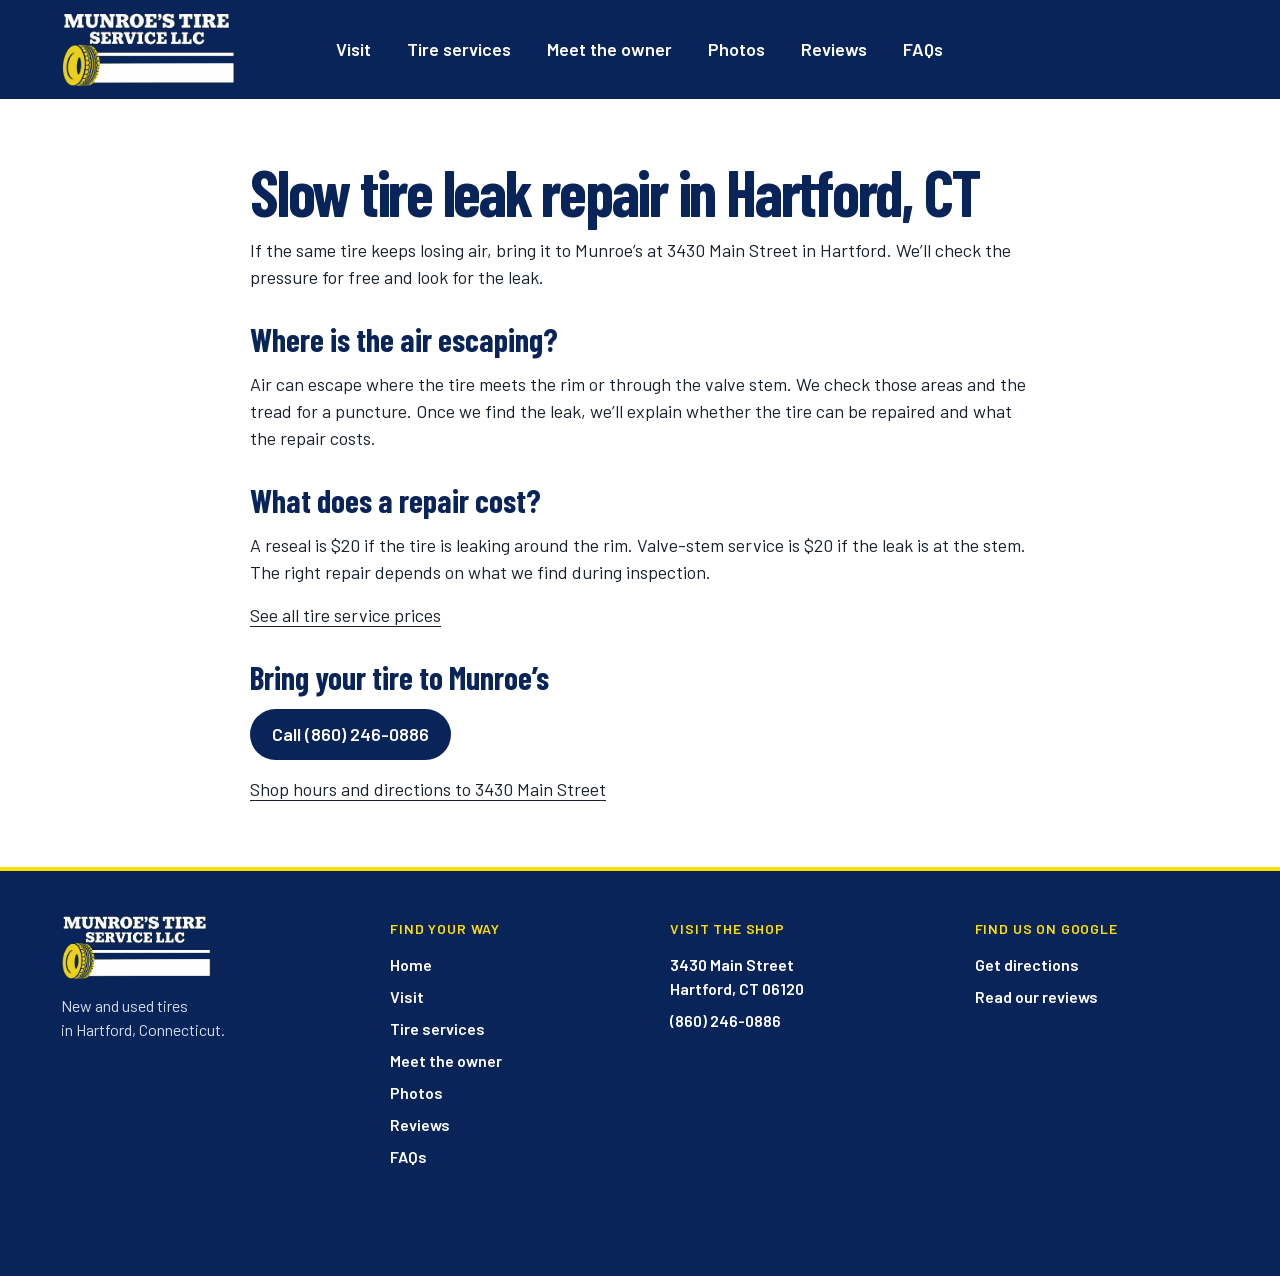
<file: slow-tire-leak-repair.html>
<!doctype html>
<html lang="en">
<head>
  <meta charset="utf-8">
  <meta name="viewport" content="width=device-width, initial-scale=1">
  <meta name="theme-color" content="#ffdf00">
  <title>Slow Tire Leak Repair in Hartford, CT | Munroe’s Tire Service</title>
  <meta name="description" content="Tire keeps losing air? Get a free pressure check at 3430 Main Street in Hartford, CT. See prices for resealing a tire and replacing a valve stem.">
  <link rel="canonical" href="https://munroestireservices.com/slow-tire-leak-repair.html">
  <link rel="icon" type="image/png" sizes="64x64" href="assets/tire-favicon.png">
  <script src="navigation.js" defer></script>
  <script src="scroll-effects.js?v=da0b850ee3" defer></script>
  <link rel="stylesheet" href="styles.css?v=41fe0f32e1">
</head><body><header class="site-header">
  <div class="wrap bar">
    <a class="logo" href="index.html" aria-label="Munroe’s Tire Service home">
      <svg viewBox="30 32 428 184" aria-hidden="true" focusable="false">
        <defs>
          <filter id="header-ink" color-interpolation-filters="sRGB">
            <feColorMatrix type="matrix" values="0 0 0 0 1   0 0 .3 0 .86   0 0 2 0 0   -1.1 0 0 0 1"/>
            <feComposite in2="SourceGraphic" operator="in"/>
          </filter>
        </defs>
        <image href="assets/munroes-logo-original.png" width="480" height="240" filter="url(#header-ink)"/>
      </svg>
    </a>
    <button class="menu-toggle" type="button" aria-label="Main menu" aria-controls="main-nav" aria-expanded="false" hidden>
      <svg viewBox="0 0 24 24" aria-hidden="true"><path d="M2 5h20M2 12h20M2 19h20"/></svg>
    </button>
    <nav id="main-nav" aria-label="Main navigation">
        <a href="index.html#visit">Visit</a>
        <a href="index.html#services">Tire services</a>
        <a href="index.html#owner">Meet the owner</a>
        <a href="index.html#photos">Photos</a>
        <a href="index.html#reviews">Reviews</a>
        <a href="index.html#faq">FAQs</a>
    </nav>
  </div>
</header><main class="wrap policy"><h1>Slow tire leak repair in Hartford, CT</h1>
  <p>If the same tire keeps losing air, bring it to Munroe’s at 3430 Main Street in Hartford. We’ll check the pressure for free and look for the leak.</p>
  <h2>Where is the air escaping?</h2>
  <p>Air can escape where the tire meets the rim or through the valve stem. We check those areas and the tread for a puncture. Once we find the leak, we’ll explain whether the tire can be repaired and what the repair costs.</p>
  <h2>What does a repair cost?</h2>
  <p>A reseal is $20 if the tire is leaking around the rim. Valve-stem service is $20 if the leak is at the stem. The right repair depends on what we find during inspection.</p>
  <p><a href="index.html#services">See all tire service prices</a></p>
  <h2>Bring your tire to Munroe’s</h2>
  <p><a class="button" href="tel:+18602460886">Call (860) 246-0886</a></p>
  <p><a href="index.html#visit">Shop hours and directions to 3430 Main Street</a></p>
</main><footer class="site-footer">
  <div class="wrap foot">
    <div class="footer-grid">
      <div class="footer-brand">
        <a class="logo" href="index.html" aria-label="Munroe’s Tire Service home">
          <svg viewBox="30 32 428 184" aria-hidden="true" focusable="false"><image href="assets/munroes-logo-original.png" width="480" height="240" filter="url(#header-ink)"/></svg>
        </a>
        <p>New and used tires<br>in Hartford, Connecticut.</p>
      </div>
      <nav class="footer-column" aria-label="Footer navigation">
        <h2>Find your way</h2>
        <a href="index.html">Home</a>
        <a href="index.html#visit">Visit</a>
        <a href="index.html#services">Tire services</a>
        <a href="index.html#owner">Meet the owner</a>
        <a href="index.html#photos">Photos</a>
        <a href="index.html#reviews">Reviews</a>
        <a href="index.html#faq">FAQs</a>
      </nav>
      <div class="footer-column">
        <h2>Visit the shop</h2>
        <address><a href="https://www.google.com/maps/dir/?api=1&amp;destination=3430+Main+Street+Hartford+CT+06120">3430 Main Street<br>Hartford, CT 06120</a><a href="tel:+18602460886">(860) 246-0886</a></address>
      </div>
      <div class="footer-column">
        <h2>Find us on Google</h2>
        <a href="https://www.google.com/maps/dir/?api=1&amp;destination=3430+Main+Street+Hartford+CT+06120">Get directions</a>
        <a href="https://www.google.com/maps/place/Munroe%27s+Tire+%26+Automotive+Services/data=!4m8!3m7!1s0x89e655e839b91cf5:0x6448f5f448b3dc6!8m2!3d41.7981686!4d-72.6622051!9m1!1b1!16s%2Fg%2F11f7n4s5zx">Read our reviews</a>
      </div>
    </div>
    <div class="footer-credit">
      <p>© 2026 Munroe’s Tire Service LLC</p>
      <p>Powered by <a href="https://reimagebs.com/">Reimage Business Solutions</a></p>
      <nav class="legal-links" aria-label="Website policies">
        <a href="terms.html">Terms of use</a>
        <a href="privacy.html">Privacy policy</a>
        <a href="ftc-disclosure.html">FTC disclosure</a>
        <a href="accessibility.html">Accessibility</a>
      </nav>
    </div>
  </div>
</footer></body></html>
</file>
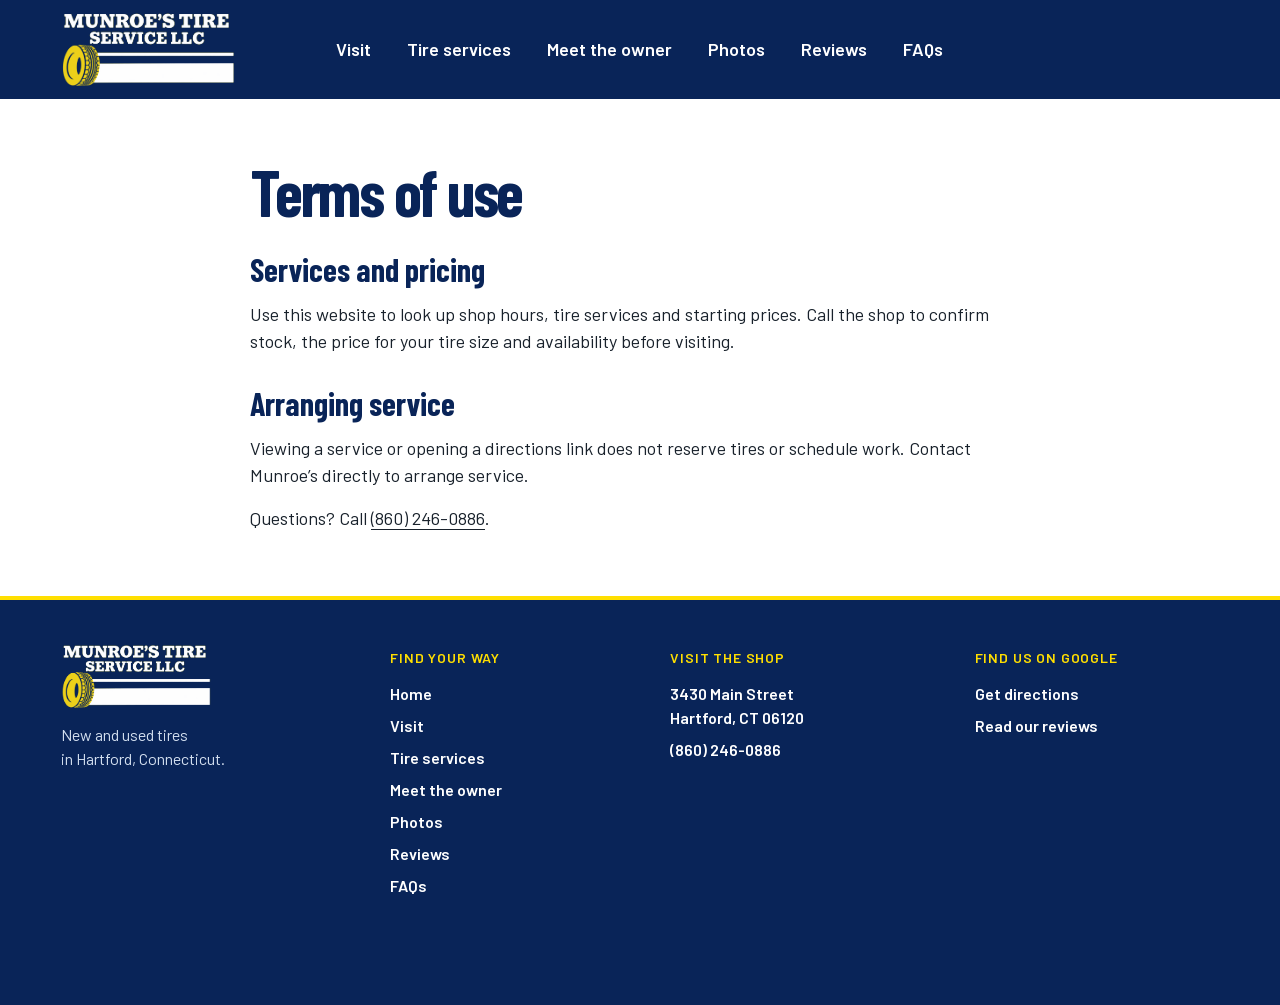
<file: terms.html>
<!doctype html>
<html lang="en">
<head>
  <meta charset="utf-8">
  <meta name="viewport" content="width=device-width, initial-scale=1">
  <meta name="theme-color" content="#ffdf00">
  <title>Terms of use | Munroe’s Tire Service LLC</title>
  <meta name="description" content="Terms for using the Munroe’s Tire Service website, checking tire prices and arranging service in Hartford.">
  <link rel="canonical" href="https://munroestireservices.com/terms.html">
  <link rel="icon" type="image/png" sizes="64x64" href="assets/tire-favicon.png">
  <script src="navigation.js" defer></script>
  <script src="scroll-effects.js?v=da0b850ee3" defer></script>
  <link rel="stylesheet" href="styles.css?v=41fe0f32e1">
</head><body><header class="site-header">
  <div class="wrap bar">
    <a class="logo" href="index.html" aria-label="Munroe’s Tire Service home">
      <svg viewBox="30 32 428 184" aria-hidden="true" focusable="false">
        <defs>
          <filter id="header-ink" color-interpolation-filters="sRGB">
            <feColorMatrix type="matrix" values="0 0 0 0 1   0 0 .3 0 .86   0 0 2 0 0   -1.1 0 0 0 1"/>
            <feComposite in2="SourceGraphic" operator="in"/>
          </filter>
        </defs>
        <image href="assets/munroes-logo-original.png" width="480" height="240" filter="url(#header-ink)"/>
      </svg>
    </a>
    <button class="menu-toggle" type="button" aria-label="Main menu" aria-controls="main-nav" aria-expanded="false" hidden>
      <svg viewBox="0 0 24 24" aria-hidden="true"><path d="M2 5h20M2 12h20M2 19h20"/></svg>
    </button>
    <nav id="main-nav" aria-label="Main navigation">
        <a href="index.html#visit">Visit</a>
        <a href="index.html#services">Tire services</a>
        <a href="index.html#owner">Meet the owner</a>
        <a href="index.html#photos">Photos</a>
        <a href="index.html#reviews">Reviews</a>
        <a href="index.html#faq">FAQs</a>
    </nav>
  </div>
</header><main class="wrap policy"><h1>Terms of use</h1><h2>Services and pricing</h2><p>Use this website to look up shop hours, tire services and starting prices. Call the shop to confirm stock, the price for your tire size and availability before visiting.</p><h2>Arranging service</h2><p>Viewing a service or opening a directions link does not reserve tires or schedule work. Contact Munroe’s directly to arrange service.</p><p>Questions? Call <a href="tel:+18602460886">(860) 246-0886</a>.</p></main><footer class="site-footer">
  <div class="wrap foot">
    <div class="footer-grid">
      <div class="footer-brand">
        <a class="logo" href="index.html" aria-label="Munroe’s Tire Service home">
          <svg viewBox="30 32 428 184" aria-hidden="true" focusable="false"><image href="assets/munroes-logo-original.png" width="480" height="240" filter="url(#header-ink)"/></svg>
        </a>
        <p>New and used tires<br>in Hartford, Connecticut.</p>
      </div>
      <nav class="footer-column" aria-label="Footer navigation">
        <h2>Find your way</h2>
        <a href="index.html">Home</a>
        <a href="index.html#visit">Visit</a>
        <a href="index.html#services">Tire services</a>
        <a href="index.html#owner">Meet the owner</a>
        <a href="index.html#photos">Photos</a>
        <a href="index.html#reviews">Reviews</a>
        <a href="index.html#faq">FAQs</a>
      </nav>
      <div class="footer-column">
        <h2>Visit the shop</h2>
        <address><a href="https://www.google.com/maps/dir/?api=1&amp;destination=3430+Main+Street+Hartford+CT+06120">3430 Main Street<br>Hartford, CT 06120</a><a href="tel:+18602460886">(860) 246-0886</a></address>
      </div>
      <div class="footer-column">
        <h2>Find us on Google</h2>
        <a href="https://www.google.com/maps/dir/?api=1&amp;destination=3430+Main+Street+Hartford+CT+06120">Get directions</a>
        <a href="https://www.google.com/maps/place/Munroe%27s+Tire+%26+Automotive+Services/data=!4m8!3m7!1s0x89e655e839b91cf5:0x6448f5f448b3dc6!8m2!3d41.7981686!4d-72.6622051!9m1!1b1!16s%2Fg%2F11f7n4s5zx">Read our reviews</a>
      </div>
    </div>
    <div class="footer-credit">
      <p>© 2026 Munroe’s Tire Service LLC</p>
      <p>Powered by <a href="https://reimagebs.com/">Reimage Business Solutions</a></p>
      <nav class="legal-links" aria-label="Website policies">
        <a href="terms.html">Terms of use</a>
        <a href="privacy.html">Privacy policy</a>
        <a href="ftc-disclosure.html">FTC disclosure</a>
        <a href="accessibility.html">Accessibility</a>
      </nav>
    </div>
  </div>
</footer></body></html>
</file>
<file: styles.css>
@font-face {
  font-family: Barlow;
  src: url(assets/fonts/barlow-400.woff2) format("woff2");
  font-display: swap;
}
@font-face {
  font-family: Barlow;
  src: url(assets/fonts/barlow-600.woff2) format("woff2");
  font-weight: 600;
  font-display: swap;
}
@font-face {
  font-family: "Barlow Condensed";
  src: url(assets/fonts/barlow-condensed-700.woff2) format("woff2");
  font-weight: 700;
  font-display: swap;
}

:root {
  --yellow: #ffdf00;
  --blue: #092e91;
  --paper: #faf9f3;
  --ink: #18212b;
  --rule: #c8c8bc;
  --display: "Barlow Condensed", "Arial Narrow", sans-serif;
  --gutter: clamp(18px, 4.8vw, 72px);
}
* { box-sizing: border-box; }
body {
  margin: 0;
  background: var(--paper);
  color: var(--ink);
  font: 18px/1.5 Barlow, Arial, sans-serif;
}
.wrap {
  width: min(1320px, calc(100% - 2 * var(--gutter)));
  margin-inline: auto;
}
img { display: block; max-width: 100%; }
a { color: inherit; text-underline-offset: 0.2em; }
a:hover { text-decoration-thickness: 2px; }
a:focus-visible { outline: 3px solid currentColor; outline-offset: 4px; }
.skip { position: absolute; translate: 0 -150%; background: white; padding: 10px; z-index: 1; }
.skip:focus { translate: 8px 8px; }

:root { --navy: #092458; --yellow: #ffdf00; --paper: #fff; }
.wrap { max-width: 1160px; }
header, footer { background: var(--navy); color: white; }
.site-header { position: relative; z-index: 4; }
.bar { display: flex; justify-content: space-between; align-items: center; gap: 20px; padding-block: 12px; }
.logo { display: block; flex: none; width: 174px; }
.logo svg { display: block; width: 100%; }
.menu-toggle { display: none; }
.skip:focus { z-index: 5; }
.bar nav, .legal-links { display: flex; align-items: center; justify-content: center; flex-wrap: wrap; }
.bar nav { gap: 4px; }
.bar nav a { padding: 10px 16px; border-radius: 30px; }
.bar nav a:hover { background: #28416d; }
nav a, .bar a, address a, footer a, .button { text-decoration: none; font-weight: 600; }
h1, h2, caption, figcaption { font-family: var(--display); }
h1, h2, p, figure { margin: 0; }
h2 { font-size: clamp(2.5rem, 4.4vw, 4rem); line-height: 1; color: var(--navy); }
.hero { display: grid; grid-template-columns: 44% 56%; background: var(--yellow); color: var(--navy); }
.hero-copy { align-self: center; padding: clamp(36px,5vw,84px) 28px clamp(36px,5vw,84px) max(var(--gutter),calc((100vw - 1160px) / 2)); }
h1 { font-size: clamp(4rem,7.7vw,8rem); line-height: .91; letter-spacing: -.035em; }
.hero-copy p { max-width: 32ch; margin: 20px 0 26px; font-size: clamp(1.1rem,1.6vw,1.4rem); }
.hero-actions { display: flex; flex-wrap: wrap; align-items: center; gap: 4px 20px; }
.hero-actions .button { padding: 14px 24px; font-size: 1.25rem; }
.hero-actions .button:focus-visible { outline-color: var(--navy); }
.hero-services { display: inline-flex; align-items: center; min-height: 44px; font-size: 1rem; }
.building { width: 100%; height: 100%; min-height: 0; object-fit: cover; }
.button { display: inline-block; padding: 12px 22px; border-radius: 30px; background: var(--navy); color: white; }
.button:hover { background: var(--blue); }
.visit { display: grid; grid-template-columns: 1.2fr 1fr; gap: 64px; align-items: center; margin-top: 48px; padding: clamp(26px,4vw,56px); border-radius: 24px; background: #eff3fa; }
.visit h2 { font-size: clamp(2.5rem,4vw,3.7rem); }
address { font-style: normal; margin: 22px 0; display: grid; gap: 12px; }
address a { width: fit-content; }
address a:hover, footer a:hover { color: #315c95; }
table { width: 100%; border-collapse: collapse; }
caption { font-size: 1.75rem; line-height: 1.2; text-align: left; color: var(--navy); padding-bottom: 12px; }
th, td { padding: 8px 0; border-bottom: 1px solid #ced7e1; }
th { text-align: left; font-weight: 400; }
td { text-align: right; white-space: nowrap; font-variant-numeric: tabular-nums; padding-left: 8px; }
.visit table { font-size: 1rem; }
.visit th, .visit td { padding-block: 5px; }
.block { padding-block: clamp(52px,6vw,90px); }
.prices-grid { display: grid; grid-template-columns: 1fr 1fr; gap: clamp(32px,6vw,88px); margin-top: 28px; }
.prices + .prices { margin-top: 26px; }
.owner { background: var(--navy); color: white; }
.owner-inner { display: grid; grid-template-columns: 1fr 1fr; align-items: center; gap: clamp(32px,7vw,100px); }
.owner img { align-self: end; width: 100%; height: clamp(400px, 39vw, 530px); object-fit: contain; object-position: center bottom; }
.owner-story { padding-block: clamp(36px, 5vw, 70px); }
.owner h2 { color: white; }
.owner p { max-width: 52ch; margin-top: 20px; font-size: 1.25rem; }
.shop-visit { display: grid; grid-template-columns: minmax(0, 1fr) minmax(0, 1.65fr); align-items: center; gap: clamp(28px, 4vw, 64px); }
.shop-intro h2 { max-width: 15ch; }
.shop-intro p { margin-top: 16px; max-width: 54ch; }
.shop-intro a { display: block; width: fit-content; margin-top: 12px; color: var(--navy); font-weight: 600; }
.gallery { display: grid; grid-template-columns: repeat(2, minmax(0, 1fr)); gap: 16px; }
.gallery img { width: 100%; height: auto; display: block; border-radius: 12px; }
.gallery a { display: block; border-radius: 12px; }
@media (max-width: 900px) { .shop-visit { grid-template-columns: 1fr; } }

figcaption { font-size: 1.4rem; color: var(--navy); margin-top: 8px; }
.cta { background: var(--yellow); text-align: center; padding-block: 54px; }
.cta p { margin: 14px auto 20px; }
.site-footer { border-top: 4px solid var(--yellow); }
.foot { padding-block: 44px 30px; font-size: 1rem; }
.footer-grid { display: grid; grid-template-columns: 1.2fr 1fr 1.1fr 1fr; gap: 36px; }
.footer-brand .logo { width: 150px; }
.footer-brand p { margin-top: 14px; color: #d3dfef; }
.footer-column, .footer-column address { display: grid; align-content: start; justify-items: start; gap: 8px; }
.footer-column address { margin: 0; }
.footer-column h2 { margin: 4px 0 6px; font: 600 .875rem/1.4 Barlow, sans-serif; color: var(--yellow); text-transform: uppercase; letter-spacing: .06em; }
.footer-credit { display: grid; grid-template-columns: 1fr auto 1fr; align-items: center; gap: 12px; margin-top: 34px; padding-top: 20px; border-top: 1px solid #ffffff40; }
.footer-credit, .legal-links { font-size: .95rem; }
.legal-links { justify-self: end; gap: 8px 14px; }
@media (min-width: 1101px) and (max-width: 1240px) {
  .footer-credit, .legal-links { font-size: .86rem; }
  .legal-links { column-gap: 8px; }
}
@media (max-width: 1100px) {
  .footer-credit { grid-template-columns: 1fr; justify-items: center; text-align: center; }
  .legal-links { justify-self: center; }
}
.site-footer a:hover { color: var(--yellow); text-decoration: underline; }
@media (max-width: 760px) {
  .footer-grid { grid-template-columns: repeat(2, minmax(0, 1fr)); gap: 30px 20px; }
  .footer-brand .logo { max-width: 100%; }
  .footer-credit { justify-content: center; text-align: center; }
}
@media (max-width: 420px) {
  .footer-grid { grid-template-columns: 1fr; }
}
.float-call { position: fixed; right: max(16px,env(safe-area-inset-right)); bottom: max(16px,env(safe-area-inset-bottom)); z-index: 3; display: grid; place-items: center; width: 58px; height: 58px; border-radius: 50%; background: var(--yellow); color: var(--navy); border: 2px solid var(--navy); box-shadow: 0 4px 16px #09245840; }
.float-call.is-hidden { visibility: hidden; }
.float-call svg { width: 26px; }
@media (prefers-reduced-motion: no-preference) {
  .float-call { animation: call-in .5s ease-out .35s backwards; }
  @keyframes call-in { from { transform: translateY(100px); opacity: 0; } }
}
.policy { max-width: 780px; padding-block: 64px; }
.policy h1 { font-size: 4rem; color: var(--navy); }
.policy h2 { font-size: 2rem; margin-top: 32px; }
.policy p { margin-top: 16px; }
@media (max-width: 760px) {
  .hero, .visit, .owner-inner, .prices-grid { grid-template-columns: 1fr; }
  .hero-copy { padding: 36px var(--gutter); }
  .hero-actions { flex-direction: column; }
  .hero h1 br { display: none; }
  .building { aspect-ratio: 2/1; height: auto; }
  .visit { gap: 28px; margin-top: 28px; }
  .gallery { gap: 14px; }
  @media (max-width: 540px) { .gallery { grid-template-columns: 1fr; gap: 24px; } }
  .owner-inner { gap: 0; }
  .owner-story { grid-row: 1; padding-bottom: 16px; }
  .owner img { height: 320px; }
  .foot { padding-bottom: 84px; }
}

.reviews { background: #eff3fa; }
.reviews-heading, .review-controls { display: flex; align-items: center; flex-wrap: wrap; gap: 12px; }
.reviews-heading { justify-content: space-between; margin-bottom: 28px; }
.reviews-heading a, .review-card a { color: var(--navy); font-weight: 600; }
.review-pair { display: grid; grid-template-columns: repeat(2, minmax(0, 1fr)); gap: 18px; margin-top: 14px; }
.review-card { display: flex; flex-direction: column; padding: clamp(18px, 3vw, 32px); background: white; border-radius: 14px; }
.review-stars { color: var(--navy); letter-spacing: .12em; }
.review-card blockquote { margin: 12px 0 18px; flex: 1; font-size: 1.15rem; }
.review-card a { align-self: flex-start; }
.review-controls { justify-content: center; margin-top: 20px; }
.review-controls button { border: 1px solid #b5c3d5; background: white; color: var(--navy); font: inherit; cursor: pointer; border-radius: 24px; min-width: 48px; min-height: 44px; padding: 4px 14px; }
.review-controls button[data-step] { display: grid; place-items: center; width: 52px; height: 52px; padding: 0; border-radius: 50%; }
.review-controls svg { display: block; width: 34px; height: 34px; fill: none; stroke: currentColor; stroke-width: 2.5; stroke-linecap: round; stroke-linejoin: round; }
.faq h2 { margin-bottom: 26px; }
.faq details { border-bottom: 1px solid #ced7e1; }
.faq summary { padding-block: 16px; color: var(--navy); font-weight: 600; cursor: pointer; }
.faq details p { max-width: 68ch; padding-bottom: 18px; }
.review-controls output { font-variant-numeric: tabular-nums; }
.review-card[hidden], .review-controls[hidden] { display: none; }
@media (max-width: 640px) {
  .review-pair { grid-template-columns: 1fr; gap: 10px; }
}

@media (min-width: 961px) {
  .bar {
    display: grid;
    grid-template-columns: minmax(0, 1fr) auto minmax(0, 1fr);
    width: calc(100% - 2 * var(--gutter));
    max-width: 1440px;
  }
  .bar .logo { max-width: 100%; justify-self: start; }
  .bar nav { grid-column: 2; }
}

@media (max-width: 960px) {
  .bar { flex-wrap: wrap; padding-block: 10px; }
  .logo { width: 142px; }
  .bar nav { width: 100%; }
  .menu-toggle:not([hidden]) {
    display: grid; place-items: center; width: 48px; height: 48px; padding: 8px;
    border: 0; background: transparent; color: white; cursor: pointer;
  }
  .menu-toggle svg { width: 32px; height: 32px; fill: none; stroke: currentColor; stroke-width: 2.4; stroke-linecap: round; }
  .menu-toggle[aria-expanded="true"] { color: var(--yellow); }
  .menu-toggle:focus-visible { outline: 3px solid var(--yellow); outline-offset: 3px; }
  .menu-toggle:not([hidden]) + nav {
    position: absolute; top: 100%; inset-inline: 0; display: none;
    max-height: calc(100dvh - 82px); overflow-y: auto; padding: 6px var(--gutter) 14px;
    background: var(--navy); border-top: 1px solid #ffffff33; box-shadow: 0 12px 20px #09245833;
  }
  .menu-toggle[aria-expanded="true"] + nav { display: grid; justify-content: stretch; gap: 0; }
  .bar nav a { padding: 10px 8px; border-radius: 4px; text-align: center; }
}

@media (prefers-reduced-motion: no-preference) {
  .scroll-reveal {
    opacity: 0;
    transform: translateY(18px);
    transition:
      opacity 620ms cubic-bezier(.2, .7, .2, 1) var(--reveal-delay, 0ms),
      transform 620ms cubic-bezier(.2, .7, .2, 1) var(--reveal-delay, 0ms);
  }
  .scroll-reveal.is-revealed,
  .scroll-reveal:focus-within {
    opacity: 1;
    transform: translateY(0);
  }
  .scroll-reveal:focus-within { transition: none; }
}
@media (prefers-reduced-motion: reduce) {
  .scroll-reveal { opacity: 1 !important; transform: none !important; }
}

.hours-note { margin-top: 14px; }
#replacement-process { margin: 44px 0 16px; color: var(--navy); }
.replacement-steps {
  display: grid;
  grid-template-columns: repeat(auto-fit, minmax(min(100%, 210px), 1fr));
  gap: 16px 32px;
  padding: 20px 28px 20px 44px;
  margin: 0;
  background: #eff3fa;
  border-radius: 12px;
}
@media (max-width: 760px) {
  .replacement-steps { padding-inline: 20px; }
}
.replacement-steps strong { display: block; color: var(--navy); }


.step-art {
  display: block;
  width: 100%;
  height: auto;
  margin-bottom: 12px;
  border-radius: 8px;
  background: #dde8f3;
}
@media (prefers-reduced-motion: no-preference) {
  .is-revealed .pick-tire { animation: pick-tire 2.4s ease-out; }
  .is-revealed .mount-tire { animation: mount-tire 2.4s ease-in-out both; }
  .is-revealed .spin-wheel { animation: spin-wheel 2.4s ease-out; }
  .is-revealed .dispose-tire { animation: dispose-tire 2.4s ease-in-out both; }
  @keyframes pick-tire { from { transform: translateY(9px); } 55% { transform: translateY(-6px); } }
  @keyframes mount-tire { from { transform: translateY(-10px); } to { transform: translateY(5px); } }
  @keyframes spin-wheel { from { transform: rotate(-280deg); } to { transform: rotate(0deg); } }
  @keyframes dispose-tire {
    from { transform: translate(-24px, 10px); }
    55% { transform: translate(21px, -19px); }
    to { transform: translate(42px, -3px); }
  }
}
</file>
